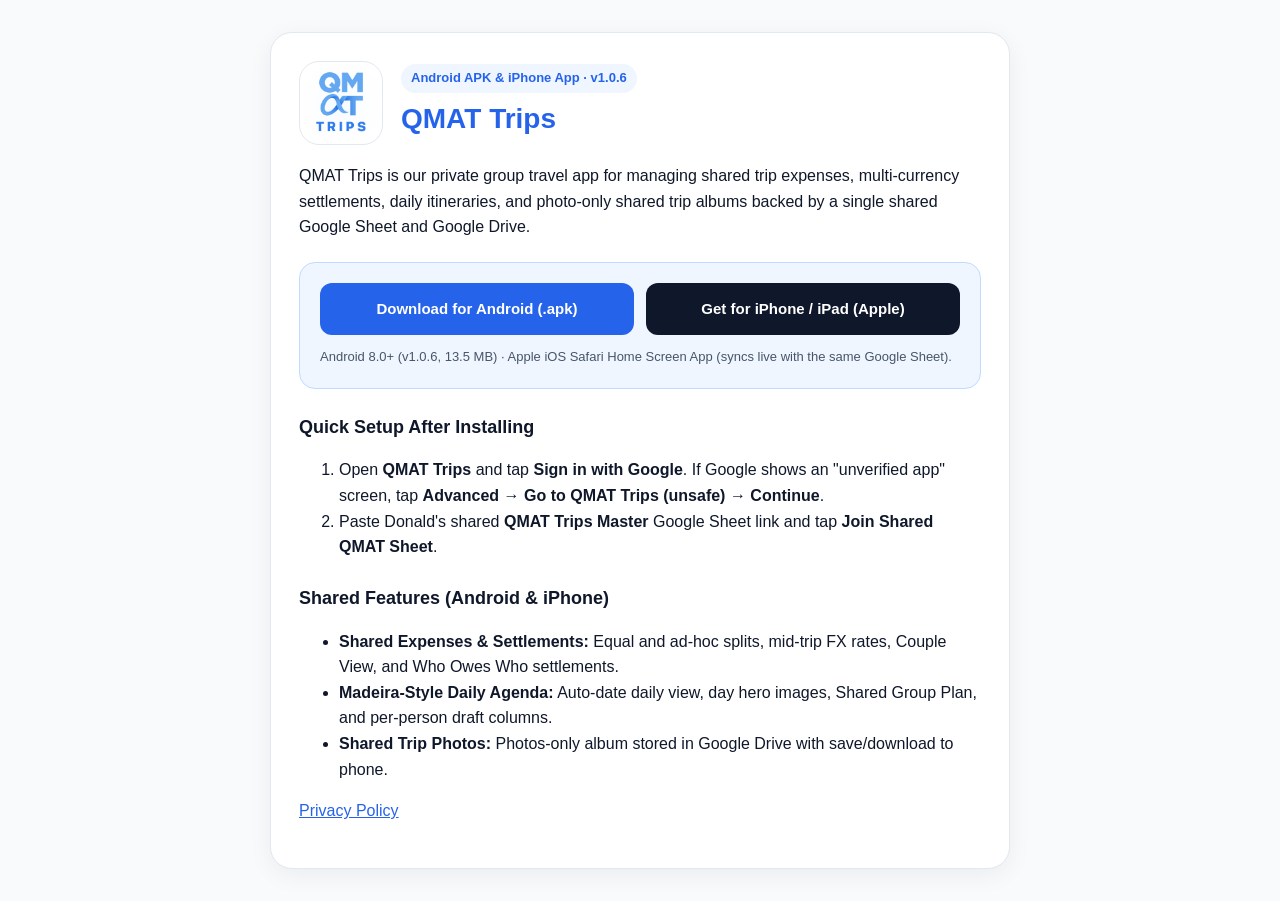
<file: index.html>
<!DOCTYPE html>
<html lang="en">
<head>
  <meta charset="UTF-8" />
  <meta name="viewport" content="width=device-width, initial-scale=1.0" />
  <title>QMAT Trips — Android &amp; iPhone</title>
  <link rel="icon" type="image/png" href="./qmat-trips-logo.png" />
  <link rel="apple-touch-icon" href="./qmat-trips-logo.png" />
  <style>
    * { box-sizing: border-box; }
    body { font-family: -apple-system, BlinkMacSystemFont, "Segoe UI", Roboto, sans-serif; margin: 0; background: #F8FAFC; color: #0F172A; line-height: 1.6; }
    .wrap { max-width: 740px; margin: 32px auto; padding: 28px; background: #FFFFFF; border-radius: 22px; border: 1px solid #E2E8F0; box-shadow: 0 6px 24px rgba(15, 23, 42, 0.06); }
    .hero { display: flex; align-items: center; gap: 18px; margin-bottom: 18px; flex-wrap: wrap; }
    .logo { width: 84px; height: 84px; border-radius: 20px; border: 1px solid #E2E8F0; object-fit: contain; background: #FFFFFF; }
    h1 { color: #2563EB; margin: 4px 0 0; font-size: 28px; }
    a { color: #2563EB; }
    .badge { display: inline-block; background: #EFF6FF; color: #2563EB; padding: 4px 10px; border-radius: 999px; font-size: 13px; font-weight: 600; }
    .cta-box { background: #EFF6FF; border: 1px solid #BFDBFE; border-radius: 16px; padding: 20px; margin: 22px 0; }
    .btn-row { display: grid; grid-template-columns: 1fr 1fr; gap: 12px; }
    @media (max-width: 580px) { .btn-row { grid-template-columns: 1fr; } }
    .btn { display: flex; align-items: center; justify-content: center; gap: 8px; background: #2563EB; color: #FFFFFF !important; text-decoration: none; font-weight: 700; padding: 14px 18px; border-radius: 12px; font-size: 15px; border: none; cursor: pointer; text-align: center; }
    .btn:hover { background: #1D4ED8; }
    .btn-apple { background: #0F172A; }
    .btn-apple:hover { background: #1E293B; }
    .meta { font-size: 13px; color: #475569; margin-top: 12px; }
    .apple-guide { display: none; margin-top: 16px; background: #FFFFFF; border: 2px solid #0F172A; border-radius: 14px; padding: 18px; }
    .apple-guide.open { display: block; }
    .apple-guide h3 { margin: 0 0 8px; color: #0F172A; font-size: 17px; }
    .apple-step { display: flex; align-items: flex-start; gap: 10px; margin: 10px 0; font-size: 14px; }
    .step-num { min-width: 24px; height: 24px; border-radius: 999px; background: #2563EB; color: #FFFFFF; font-weight: 700; font-size: 13px; display: inline-flex; align-items: center; justify-content: center; margin-top: 2px; }
    .share-pill { display: inline-block; background: #F1F5F9; border: 1px solid #CBD5E1; border-radius: 6px; padding: 1px 7px; font-weight: 600; font-size: 13px; }
    .launch-row { margin-top: 14px; display: flex; gap: 10px; flex-wrap: wrap; align-items: center; }
    h2 { font-size: 18px; margin-top: 24px; color: #0F172A; }
  </style>
</head>
<body>
  <div class="wrap">
    <div class="hero">
      <img class="logo" src="./qmat-trips-logo.png" alt="QMAT Trips Logo" />
      <div>
        <span class="badge">Android APK &amp; iPhone App · v1.0.6</span>
        <h1>QMAT Trips</h1>
      </div>
    </div>

    <p>QMAT Trips is our private group travel app for managing shared trip expenses, multi-currency settlements, daily itineraries, and photo-only shared trip albums backed by a single shared Google Sheet and Google Drive.</p>

    <div class="cta-box">
      <div class="btn-row">
        <a class="btn" href="./QMAT-Trips.apk" download="QMAT-Trips.apk">
          <span>Download for Android (.apk)</span>
        </a>
        <button type="button" class="btn btn-apple" id="appleBtn">
          <span>Get for iPhone / iPad (Apple)</span>
        </button>
      </div>
      <div class="meta">Android 8.0+ (v1.0.6, 13.5 MB) &middot; Apple iOS Safari Home Screen App (syncs live with the same Google Sheet).</div>

      <div class="apple-guide" id="appleGuide">
        <h3>How to Install QMAT Trips on iPhone / iPad</h3>
        <p style="margin:0 0 10px; font-size:14px; color:#475569;">
          Apple doesn't allow direct <code>.ipa</code> downloads from websites, so our Apple version installs straight from <strong>Safari</strong> onto your Home Screen with the QMAT Trips icon (free, never expires, shares the exact same trips &amp; expenses with Android):
        </p>
        <div class="apple-step">
          <span class="step-num">1</span>
          <div>Tap <strong>Open QMAT Trips iPhone App</strong> below in <strong>Safari</strong> (if you opened this link inside Messages, Instagram, or WhatsApp, tap the Safari compass icon first to open it in Safari).</div>
        </div>
        <div class="apple-step">
          <span class="step-num">2</span>
          <div>In Safari, tap the <span class="share-pill">Share &#x2191;</span> button at the bottom of your screen (or top-right on iPad).</div>
        </div>
        <div class="apple-step">
          <span class="step-num">3</span>
          <div>Scroll down and tap <span class="share-pill">+ Add to Home Screen</span>, then tap <strong>Add</strong>.</div>
        </div>
        <div class="apple-step">
          <span class="step-num">4</span>
          <div>Open <strong>QMAT Trips</strong> from your Home Screen, tap <strong>Sign in with Google</strong>, and paste Donald's shared Google Sheet link.</div>
        </div>
        <div class="launch-row">
          <a class="btn" href="./app/">Open QMAT Trips iPhone App &rarr;</a>
        </div>
      </div>
    </div>

    <h2>Quick Setup After Installing</h2>
    <ol>
      <li>Open <strong>QMAT Trips</strong> and tap <strong>Sign in with Google</strong>. If Google shows an "unverified app" screen, tap <strong>Advanced &rarr; Go to QMAT Trips (unsafe) &rarr; Continue</strong>.</li>
      <li>Paste Donald's shared <strong>QMAT Trips Master</strong> Google Sheet link and tap <strong>Join Shared QMAT Sheet</strong>.</li>
    </ol>

    <h2>Shared Features (Android &amp; iPhone)</h2>
    <ul>
      <li><strong>Shared Expenses &amp; Settlements:</strong> Equal and ad-hoc splits, mid-trip FX rates, Couple View, and Who Owes Who settlements.</li>
      <li><strong>Madeira-Style Daily Agenda:</strong> Auto-date daily view, day hero images, Shared Group Plan, and per-person draft columns.</li>
      <li><strong>Shared Trip Photos:</strong> Photos-only album stored in Google Drive with save/download to phone.</li>
    </ul>

    <p><a href="./privacy.html">Privacy Policy</a></p>
  </div>

  <script>
    const appleBtn = document.getElementById('appleBtn');
    const appleGuide = document.getElementById('appleGuide');
    appleBtn.addEventListener('click', () => {
      appleGuide.classList.toggle('open');
      if (appleGuide.classList.contains('open')) {
        appleGuide.scrollIntoView({ behavior: 'smooth', block: 'nearest' });
      }
    });
    // Auto-open Apple instructions if the visitor is already on iPhone/iPad
    if (/iPhone|iPad|iPod/i.test(navigator.userAgent)) {
      appleGuide.classList.add('open');
    }
  </script>
</body>
</html>
</file>
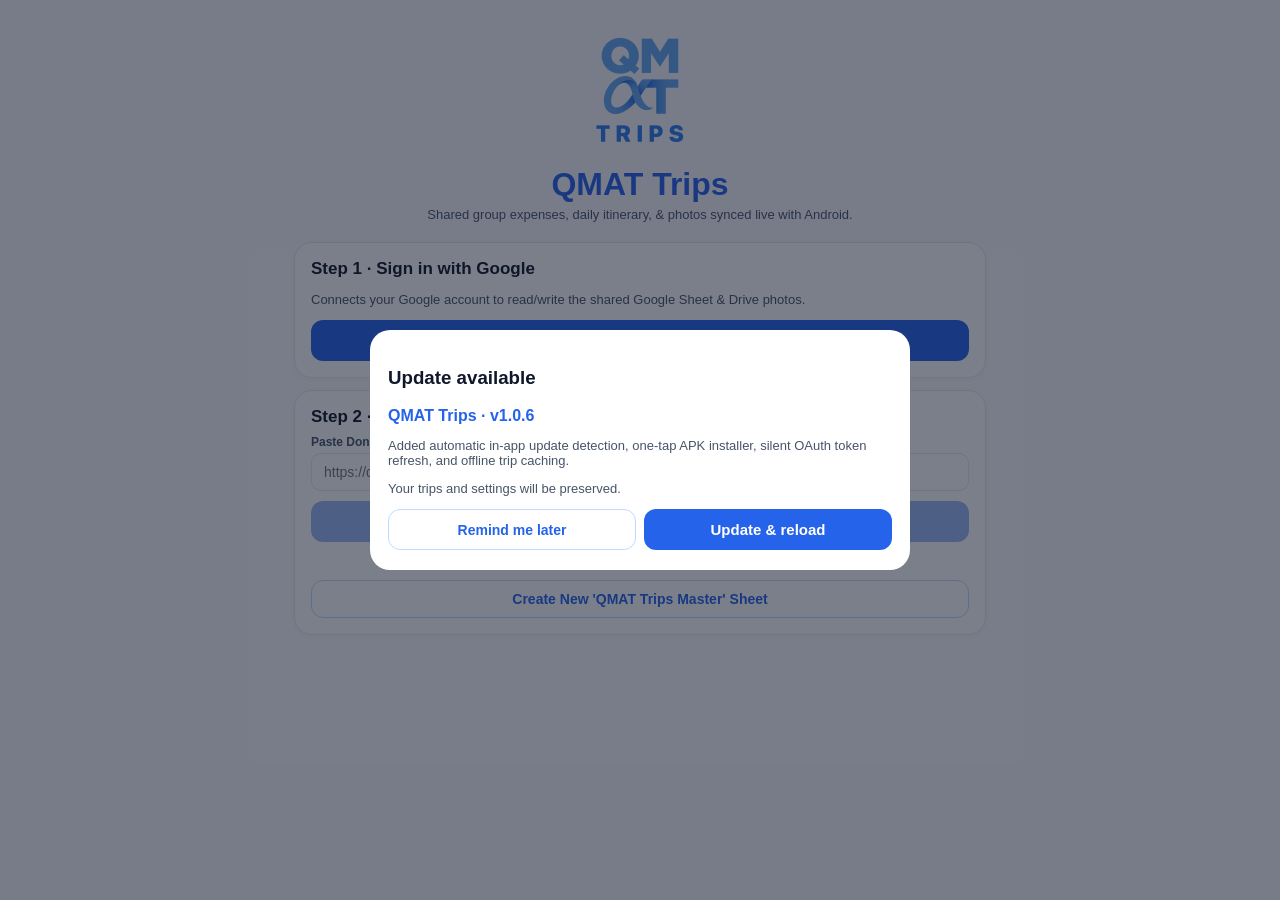
<file: app/index.html>
<!DOCTYPE html>
<html lang="en">
<head>
  <meta charset="UTF-8" />
  <meta name="viewport" content="width=device-width, initial-scale=1.0, viewport-fit=cover" />
  <title>QMAT Trips</title>
  <meta name="theme-color" content="#2563EB" />
  <meta name="apple-mobile-web-app-capable" content="yes" />
  <meta name="apple-mobile-web-app-status-bar-style" content="default" />
  <meta name="apple-mobile-web-app-title" content="QMAT Trips" />
  <link rel="manifest" href="./manifest.webmanifest" />
  <link rel="icon" type="image/png" href="../qmat-trips-logo.png" />
  <link rel="apple-touch-icon" href="../qmat-trips-logo.png" />
  <link rel="stylesheet" href="./styles.css" />
  <script src="https://accounts.google.com/gsi/client" async defer></script>
</head>
<body>
  <div id="app"></div>
  <div id="modal-root"></div>
  <div id="toast" class="toast hidden"></div>
  <script type="module" src="./app.js"></script>
</body>
</html>
</file>
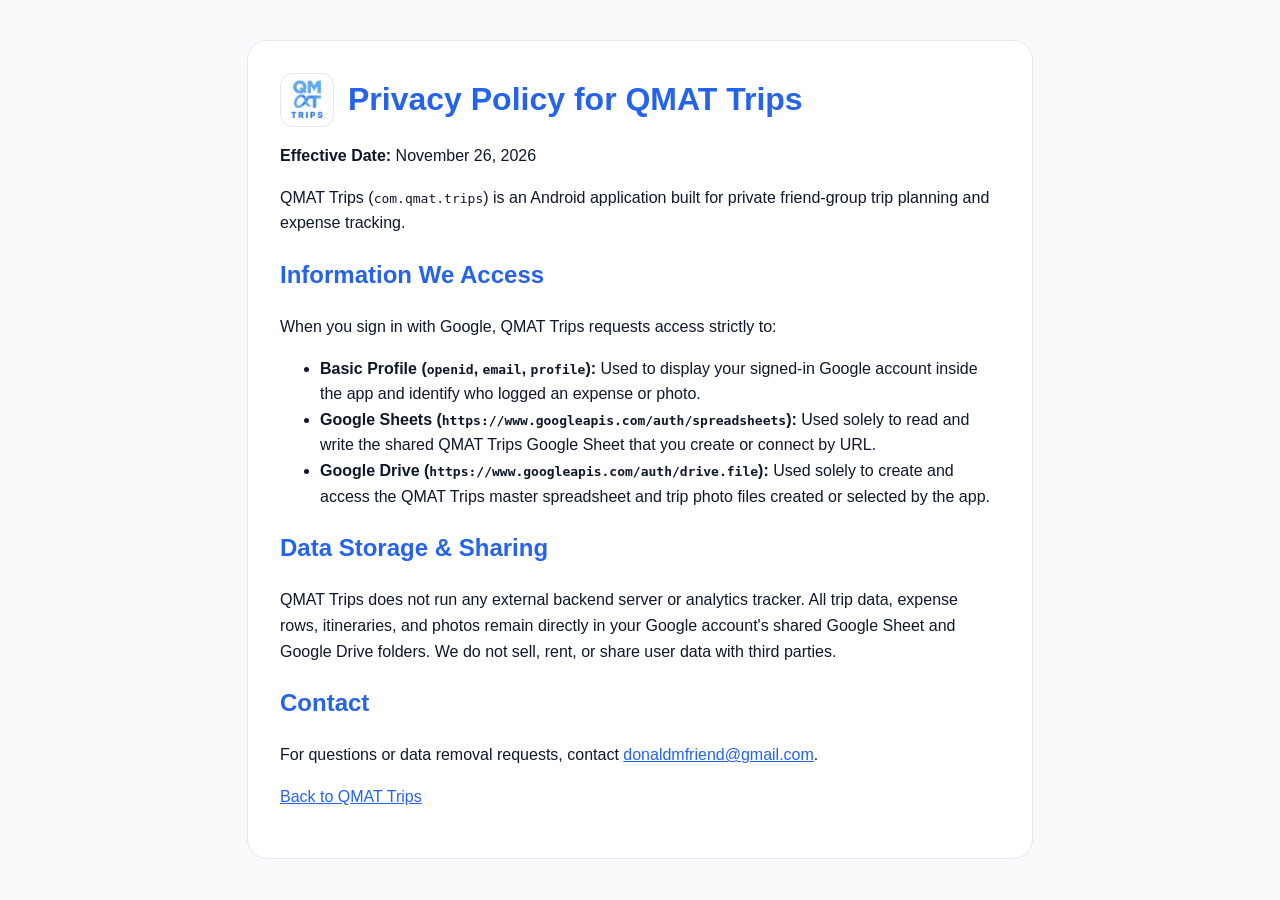
<file: privacy.html>
<!DOCTYPE html>
<html lang="en">
<head>
  <meta charset="UTF-8" />
  <meta name="viewport" content="width=device-width, initial-scale=1.0" />
  <title>Privacy Policy — QMAT Trips</title>
  <link rel="icon" type="image/png" href="./qmat-trips-logo.png" />
  <style>
    body { font-family: -apple-system, BlinkMacSystemFont, "Segoe UI", Roboto, sans-serif; margin: 0; background: #F8FAFC; color: #0F172A; line-height: 1.6; }
    .wrap { max-width: 720px; margin: 40px auto; padding: 32px; background: #FFFFFF; border-radius: 20px; border: 1px solid #E2E8F0; }
    .hero { display: flex; align-items: center; gap: 14px; margin-bottom: 12px; }
    .logo { width: 52px; height: 52px; border-radius: 12px; border: 1px solid #E2E8F0; object-fit: contain; }
    h1, h2 { color: #2563EB; }
    a { color: #2563EB; }
  </style>
</head>
<body>
  <div class="wrap">
    <div class="hero">
      <img class="logo" src="./qmat-trips-logo.png" alt="QMAT Trips Logo" />
      <h1 style="margin:0;">Privacy Policy for QMAT Trips</h1>
    </div>
    <p><strong>Effective Date:</strong> November 26, 2026</p>
    <p>QMAT Trips (<code>com.qmat.trips</code>) is an Android application built for private friend-group trip planning and expense tracking.</p>

    <h2>Information We Access</h2>
    <p>When you sign in with Google, QMAT Trips requests access strictly to:</p>
    <ul>
      <li><strong>Basic Profile (<code>openid</code>, <code>email</code>, <code>profile</code>):</strong> Used to display your signed-in Google account inside the app and identify who logged an expense or photo.</li>
      <li><strong>Google Sheets (<code>https://www.googleapis.com/auth/spreadsheets</code>):</strong> Used solely to read and write the shared QMAT Trips Google Sheet that you create or connect by URL.</li>
      <li><strong>Google Drive (<code>https://www.googleapis.com/auth/drive.file</code>):</strong> Used solely to create and access the QMAT Trips master spreadsheet and trip photo files created or selected by the app.</li>
    </ul>

    <h2>Data Storage &amp; Sharing</h2>
    <p>QMAT Trips does not run any external backend server or analytics tracker. All trip data, expense rows, itineraries, and photos remain directly in your Google account's shared Google Sheet and Google Drive folders. We do not sell, rent, or share user data with third parties.</p>

    <h2>Contact</h2>
    <p>For questions or data removal requests, contact <a href="mailto:donaldmfriend@gmail.com">donaldmfriend@gmail.com</a>.</p>
    <p><a href="./index.html">Back to QMAT Trips</a></p>
  </div>
</body>
</html>
</file>
<file: app/styles.css>
:root {
  --cobalt: #2563EB;
  --azure: #3B82F6;
  --ice: #EFF6FF;
  --bg: #F8FAFC;
  --slate: #0F172A;
  --muted: #475569;
  --border: #E2E8F0;
  --green: #15803D;
  --green-tint: #DCFCE7;
  --amber: #B45309;
  --amber-tint: #FEF3C7;
  --red: #B91C1C;
}

* { box-sizing: border-box; -webkit-tap-highlight-color: transparent; }

body {
  margin: 0;
  font-family: -apple-system, BlinkMacSystemFont, "SF Pro Text", "Segoe UI", Roboto, sans-serif;
  background: var(--bg);
  color: var(--slate);
  padding-bottom: env(safe-area-inset-bottom);
}

button, input, select, textarea { font: inherit; }

.topbar {
  position: sticky;
  top: 0;
  z-index: 20;
  background: #FFFFFF;
  border-bottom: 1px solid var(--border);
  padding: calc(10px + env(safe-area-inset-top)) 14px 10px;
  display: flex;
  align-items: center;
  justify-content: space-between;
  gap: 8px;
}

.brand { display: flex; align-items: center; gap: 8px; }
.brand img { width: 34px; height: 34px; object-fit: contain; }
.brand-title { font-weight: 800; color: var(--cobalt); font-size: 16px; line-height: 1.1; }
.brand-sub { font-size: 11px; color: var(--muted); }

.icon-btn {
  background: var(--ice);
  color: var(--cobalt);
  border: none;
  border-radius: 10px;
  padding: 7px 11px;
  font-weight: 600;
  font-size: 13px;
  cursor: pointer;
}

.sync-pill {
  display: inline-flex;
  align-items: center;
  gap: 5px;
  border-radius: 999px;
  padding: 5px 10px;
  font-size: 12px;
  font-weight: 700;
  border: none;
  cursor: pointer;
}
.sync-ok { background: var(--green-tint); color: var(--green); }
.sync-busy { background: var(--ice); color: var(--cobalt); }
.sync-err { background: var(--amber-tint); color: var(--amber); }

.banner-install {
  background: #0F172A;
  color: #FFFFFF;
  padding: 10px 14px;
  font-size: 13px;
  display: flex;
  align-items: center;
  justify-content: space-between;
  gap: 10px;
}
.banner-install button {
  background: rgba(255,255,255,0.18);
  color: #FFFFFF;
  border: none;
  border-radius: 8px;
  padding: 4px 10px;
  font-weight: 600;
  cursor: pointer;
}

.subbar {
  background: var(--ice);
  padding: 8px 16px;
  display: flex;
  justify-content: space-between;
  align-items: center;
  font-size: 12px;
  font-weight: 600;
  color: var(--cobalt);
}

.container {
  max-width: 720px;
  margin: 0 auto;
  padding: 14px 14px 96px;
}

.card {
  background: #FFFFFF;
  border-radius: 18px;
  border: 1px solid var(--border);
  padding: 16px;
  margin-bottom: 12px;
  box-shadow: 0 1px 4px rgba(15, 23, 42, 0.04);
}

.card h2, .card h3 { margin: 0 0 8px; font-size: 17px; }

.btn-primary {
  width: 100%;
  background: var(--cobalt);
  color: #FFFFFF;
  border: none;
  border-radius: 12px;
  padding: 12px 16px;
  font-weight: 700;
  font-size: 15px;
  cursor: pointer;
}
.btn-primary:disabled { opacity: 0.45; cursor: not-allowed; }

.btn-outline {
  width: 100%;
  background: #FFFFFF;
  color: var(--cobalt);
  border: 1px solid #BFDBFE;
  border-radius: 12px;
  padding: 10px 14px;
  font-weight: 700;
  font-size: 14px;
  cursor: pointer;
}

.btn-sm {
  width: auto;
  padding: 6px 11px;
  font-size: 12px;
  border-radius: 999px;
}

.field { margin-bottom: 10px; }
.field label { display: block; font-size: 12px; font-weight: 700; color: var(--muted); margin-bottom: 4px; }
.field input, .field select, .field textarea {
  width: 100%;
  padding: 10px 12px;
  border-radius: 10px;
  border: 1px solid var(--border);
  background: #FFFFFF;
  color: var(--slate);
  font-size: 14px;
}

.row-2 { display: grid; grid-template-columns: 1fr 1fr; gap: 8px; }
.row-3 { display: grid; grid-template-columns: 1fr 1fr 1fr; gap: 8px; }

.trip-card {
  padding: 0;
  overflow: hidden;
  cursor: pointer;
}
.trip-banner {
  position: relative;
  height: 160px;
  background: linear-gradient(135deg, #1E3A8A, #2563EB);
}
.trip-banner img { width: 100%; height: 100%; object-fit: cover; display: block; }
.trip-scrim {
  position: absolute;
  inset: 0;
  background: linear-gradient(to bottom, rgba(0,0,0,0.12), rgba(0,0,0,0.75));
  display: flex;
  flex-direction: column;
  justify-content: flex-end;
  padding: 14px;
  color: #FFFFFF;
}
.trip-title { font-size: 20px; font-weight: 800; }
.trip-meta { font-size: 13px; opacity: 0.92; }
.trip-body { padding: 12px 14px; }

.chips-scroll {
  display: flex;
  gap: 6px;
  overflow-x: auto;
  padding-bottom: 4px;
  -webkit-overflow-scrolling: touch;
}
.chips-wrap { display: flex; flex-wrap: wrap; gap: 6px; }

.chip {
  display: inline-flex;
  align-items: center;
  gap: 5px;
  background: var(--ice);
  color: var(--cobalt);
  border: 1px solid transparent;
  border-radius: 999px;
  padding: 5px 11px;
  font-size: 12px;
  font-weight: 600;
  white-space: nowrap;
  cursor: pointer;
}
.chip.active { background: var(--cobalt); color: #FFFFFF; }
.chip.outline { background: #FFFFFF; border-color: var(--border); color: var(--slate); }

.pill {
  display: inline-block;
  border-radius: 999px;
  padding: 4px 10px;
  font-size: 12px;
  font-weight: 700;
}
.pill-green { background: var(--green-tint); color: var(--green); }
.pill-amber { background: var(--amber-tint); color: var(--amber); }
.pill-ice { background: var(--ice); color: var(--muted); }

.bal-row {
  display: flex;
  justify-content: space-between;
  align-items: center;
  padding: 6px 0;
  border-bottom: 1px solid #F1F5F9;
}
.bal-row:last-child { border-bottom: none; }

.exp-row {
  display: flex;
  justify-content: space-between;
  align-items: flex-start;
  gap: 10px;
  cursor: pointer;
}

.bottom-nav {
  position: fixed;
  bottom: 0;
  left: 0;
  right: 0;
  z-index: 30;
  background: #FFFFFF;
  border-top: 1px solid var(--border);
  display: grid;
  grid-template-columns: repeat(4, 1fr);
  padding: 6px 0 calc(6px + env(safe-area-inset-bottom));
}
.nav-item {
  background: none;
  border: none;
  padding: 4px 2px;
  display: flex;
  flex-direction: column;
  align-items: center;
  font-size: 11px;
  font-weight: 600;
  color: var(--muted);
  cursor: pointer;
}
.nav-item.active { color: var(--cobalt); font-weight: 800; }

.fab {
  position: fixed;
  right: 16px;
  bottom: calc(74px + env(safe-area-inset-bottom));
  z-index: 25;
  background: var(--cobalt);
  color: #FFFFFF;
  border: none;
  border-radius: 999px;
  padding: 13px 18px;
  font-weight: 700;
  font-size: 14px;
  box-shadow: 0 6px 18px rgba(37, 99, 235, 0.35);
  cursor: pointer;
}
.fab-hub { bottom: calc(20px + env(safe-area-inset-bottom)); }

.seg {
  display: grid;
  grid-template-columns: 1fr 1fr;
  background: var(--ice);
  padding: 3px;
  border-radius: 12px;
  margin-bottom: 10px;
}
.seg button {
  background: transparent;
  border: none;
  padding: 8px;
  border-radius: 9px;
  font-weight: 700;
  font-size: 13px;
  color: var(--muted);
  cursor: pointer;
}
.seg button.active { background: #FFFFFF; color: var(--cobalt); box-shadow: 0 1px 3px rgba(0,0,0,0.08); }

.photo-grid {
  display: grid;
  grid-template-columns: repeat(3, 1fr);
  gap: 6px;
}
.photo-tile {
  position: relative;
  aspect-ratio: 1;
  border-radius: 10px;
  overflow: hidden;
  background: var(--ice);
  cursor: pointer;
}
.photo-tile img { width: 100%; height: 100%; object-fit: cover; display: block; }
.photo-caption {
  position: absolute;
  left: 0; right: 0; bottom: 0;
  background: linear-gradient(transparent, rgba(0,0,0,0.72));
  color: #FFFFFF;
  font-size: 11px;
  padding: 10px 6px 4px;
  white-space: nowrap;
  overflow: hidden;
  text-overflow: ellipsis;
}

.modal-backdrop {
  position: fixed;
  inset: 0;
  z-index: 50;
  background: rgba(15, 23, 42, 0.55);
  display: flex;
  align-items: flex-end;
  justify-content: center;
}
@media (min-width: 600px) { .modal-backdrop { align-items: center; } }
.modal-sheet {
  width: 100%;
  max-width: 540px;
  max-height: 90vh;
  overflow-y: auto;
  background: #FFFFFF;
  border-radius: 20px 20px 0 0;
  padding: 18px 18px calc(20px + env(safe-area-inset-bottom));
}
@media (min-width: 600px) { .modal-sheet { border-radius: 20px; } }

.toast {
  position: fixed;
  left: 50%;
  bottom: calc(80px + env(safe-area-inset-bottom));
  transform: translateX(-50%);
  z-index: 80;
  background: #0F172A;
  color: #FFFFFF;
  padding: 10px 16px;
  border-radius: 12px;
  font-size: 13px;
  font-weight: 600;
  max-width: 90vw;
  text-align: center;
  box-shadow: 0 6px 20px rgba(0,0,0,0.25);
}
.hidden { display: none !important; }
.muted { color: var(--muted); font-size: 13px; }
a { color: var(--cobalt); }
</file>
